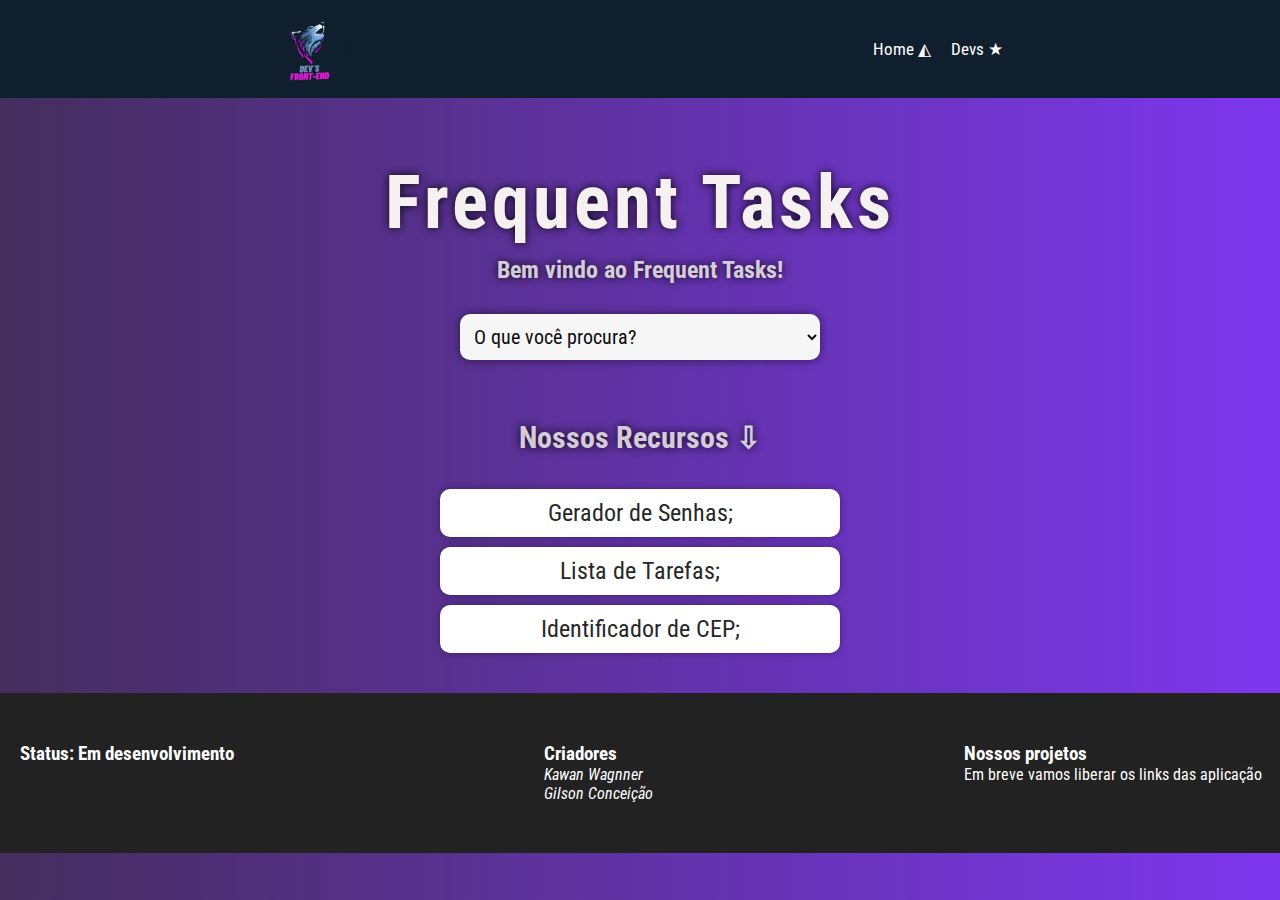
<file: index.html>
<!DOCTYPE html>
<html lang="pt-br">

<head>
    <meta charset="UTF-8">
    <meta http-equiv="X-UA-Compatible" content="IE=edge">
    <meta name="viewport" content="width=device-width, initial-scale=1.0">
    <title>Project Web</title>
    <link rel="stylesheet" href="./src/css/style.css">
</head>

<body>
    <header>
        <span class="logo">
            <abbr title="Página Principal"><a href="index.html">
                <img class="image_logo" src="src/assets/img/logo.png" alt="logo">
            </a></abbr>
        </span> 
        <nav class="menu_navbar">
            <ul class="itens_menu">
                <abbr title="Página Principal">
                    <li><a href="index.html">Home &#9709;</a></li>
                </abbr>
                <abbr title="Desenvolvedores/Novidades">
                    <li><a href="devs.html">Devs &#9733;</a></li>
                </abbr>
            </ul>
        </nav>
    </header>

    <main>
        <div class="about_website">
            <h1>Frequent Tasks</h1>
            <p>Bem vindo ao Frequent Tasks!</p>
            <form>
                <select name="options" id="seacrh">
                    <option value="o que você procura?">O que você procura?</option>
                    <option value="Gerador de senhas">Gerador de senhas</option>
                    <option value="Lista de tarefas">Lista de tarefas</option>
                    <option value="Buscador de CEP">Identificador de CEP</option>
                </select>
            </form>
        </div>

        <div class="functions">
            <p class="aplication">Nossos Recursos &#8681;</p>
            <br>
            <ul>
                <li> 
                    <a href="gerator-password.html">
                        Gerador de Senhas;
                    </a>
                    <p class="gerador">Essa função serve para criar senhas com um filtro de sua preferência.</p>
                </li>
                <li>
                    <a href="check-list.html">
                        Lista de Tarefas;
                    </a>
                    <p class="check_list">Essa função cria um <abbr title="Lista de tarefas">Check-List</abbr> interativo e funcional.</p>
                </li>
                <li>
                    <a href="id-cep.html">
                        Identificador de CEP;
                    </a>
                    <p class="id_cep">Essa função serve para identificar um CEP baseando-se em geolocalização.</p>
                </li>
            </ul>
        </div>
    </main>

    <footer>
        <div class="topic_footer">
            <h3>Status: Em desenvolvimento</h3>
        </div>
        <div class="topic_footer">
            <h3>Criadores</h3>
            <ul>
                <li><em>Kawan Wagnner</em></li>
                <li><em>Gilson Conceição</em></li>
            </ul>
        </div>
        <div class="topic_footer">
            <h3>Nossos projetos</h3>
            <span>Em breve vamos liberar os links das aplicação</span>
        </div>
    </footer>
</body>
<script src="src/js/guideReferenceOption.js" defer></script>
</html>
</file>
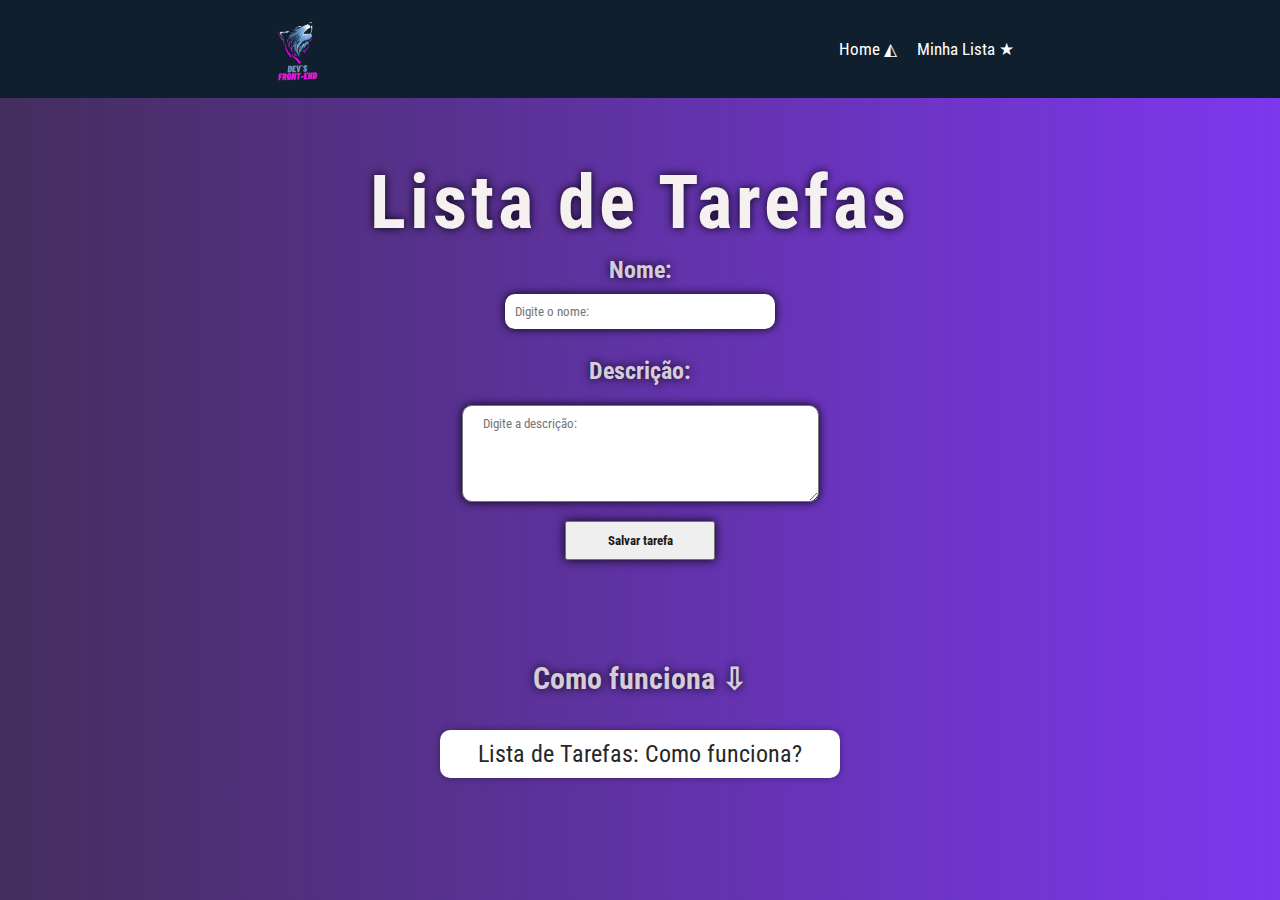
<file: check-list.html>
<!DOCTYPE html>
<html lang="pt-br">

<head>
    <meta charset="UTF-8">
    <meta http-equiv="X-UA-Compatible" content="IE=edge">
    <meta name="viewport" content="width=device-width, initial-scale=1.0">
    <title>Lista de Tarefas</title>
    <link rel="stylesheet" href="./src/css/style.css">
</head>

<body>
    <header>
        <span class="logo">
            <abbr title="Página Principal"><a href="index.html">
                <img class="image_logo" src="src/assets/img/logo.png" alt="logo">
            </a></abbr>
        </span> 
        <nav class="menu_navbar">
            <ul class="itens_menu">
                <abbr title="Página Principal">
                    <li><a href="index.html">Home &#9709;</a></li>
                </abbr>
                <abbr title="Ver Minha Lista Completa">
                    <li><a class="verlista" href="mylist.html">Minha Lista &#9733;</a></li>
                </abbr>
            </ul>
        </nav>
    </header>

    <main>
        <div class="about_website">
            <h1>Lista de Tarefas</h1>
            <p class="messageError"></p>
            <p>Nome:</p>
            <input class="nometarefa" type="text" id="title" placeholder="Digite o nome:">
            <br>
            <p>Descrição:</p>
            <textarea name="descricaotarefa" id="descricaotarefa" cols="40" placeholder="Digite a descrição:" rows="5"></textarea>
            <div class="salvartarefa">
                <button id="submit_task">
                    Salvar tarefa
                </button>
            </div>
        </div>

        <div class="functions">
            <p class="aplication">Como funciona &#8681;</p>
            <br>
            <ul>
                <li>
                    <a href="check-list.html">
                        Lista de Tarefas: Como funciona?
                    </a>
                    <p class="gerador">
                        Lista de Tarefas organiza suas suas tarefas com clareza. Primeiro escolha uma nome para a tarefa desejada, logo em seguida descreva a tarefa e aperte ou clique na tecla enter.
                    </p>
                </li>
            </ul>
        </div>
    </main>
</body>
<script src="src/js/checkList.js" defer></script>
</html>
</file>
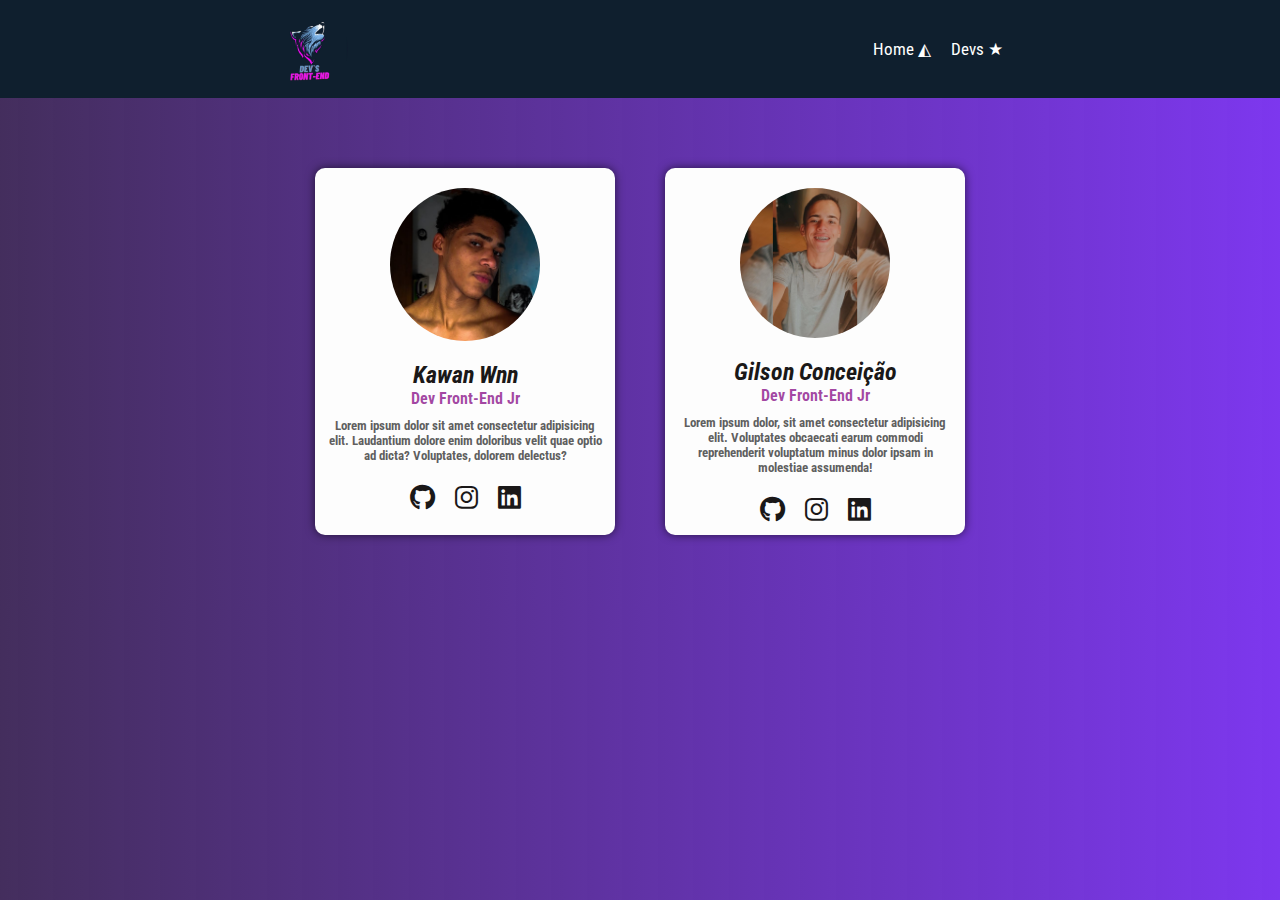
<file: devs.html>
<!DOCTYPE html>
<html lang="pt-br">

<head>
    <meta charset="UTF-8">
    <meta http-equiv="X-UA-Compatible" content="IE=edge">
    <meta name="viewport" content="width=device-width, initial-scale=1.0">
    <title>Devs of Web</title>
    <link rel="stylesheet" href="./src/css/style.css">
    <link rel="stylesheet" href="https://cdnjs.cloudflare.com/ajax/libs/font-awesome/6.2.0/css/all.min.css">
</head>

<body>
    <header>
        <span class="logo">
            <abbr title="Página Principal"><a href="index.html">
                <img class="image_logo" src="src/assets/img/logo.png" alt="logo">
            </a></abbr>
        </span> 
        <nav class="menu_navbar">
            <ul class="itens_menu">
                <abbr title="Página Principal">
                    <li><a href="index.html">Home &#9709;</a></li>
                </abbr>
                <abbr title="Desenvolvedores/Novidades">
                    <li><a href="#">Devs &#9733;</a></li>
                </abbr>
            </ul>
        </nav>
    </header>

    <section class="flex_about_devs">

            <div class="background_imgg">
                <img class="img_dev" src="src/assets/img/image_kawan_dev.jpeg" alt="Kawan">
                <h2>Kawan Wnn</h2>
                <h4>Dev Front-End Jr</h4>
                <p class="biography">Lorem ipsum dolor sit amet consectetur adipisicing elit. Laudantium dolore enim doloribus velit quae optio ad dicta? Voluptates, dolorem delectus?</p>
                <ul class="icons_dev">
                    <li><i class="fa-brands fa-github"></i></li>
                    <li><i class="fa-brands fa-instagram"></i></li>
                    <li><i class="fa-brands fa-linkedin"></i></li>
                </ul>
            </div>

            <div class="background_imgg">
                <img class="img_dev" src="src/assets/img/image_gilson_conceicao.jpg" alt="Gilson">
                <h2>Gilson Conceição</h2>
                <h4>Dev Front-End Jr</h4>
                <p class="biography">Lorem ipsum dolor, sit amet consectetur adipisicing elit. Voluptates obcaecati earum commodi reprehenderit voluptatum minus dolor ipsam in molestiae assumenda!</p>
                <ul class="icons_dev">
                    <li><i class="fa-brands fa-github"></i></li>
                    <li><i class="fa-brands fa-instagram"></i></li>
                    <li><i class="fa-brands fa-linkedin"></i></li>
                </ul>
            </div>
    </section>
</body>

</html>
</file>
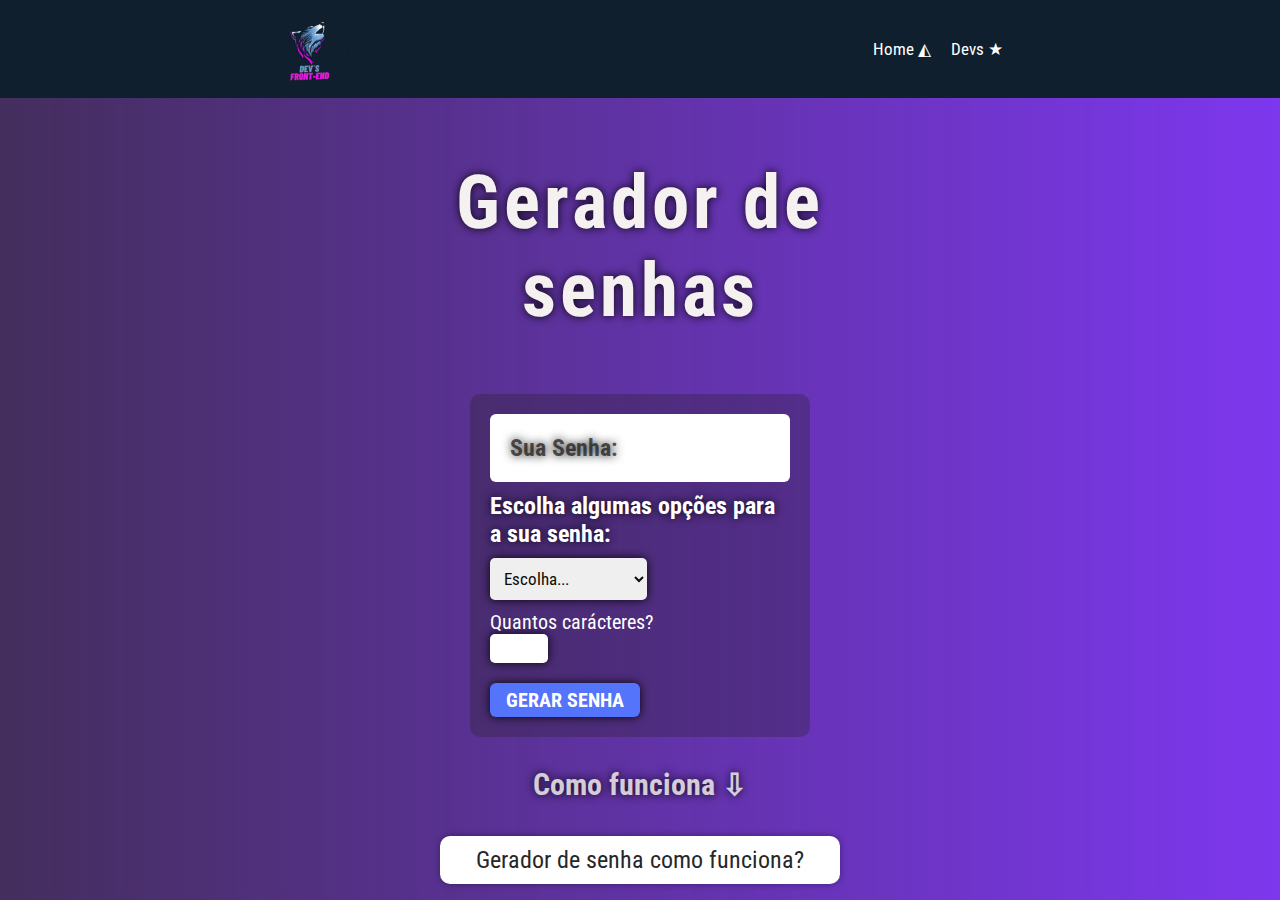
<file: gerator-password.html>
<!DOCTYPE html>
<html lang="pt-br">

<head>
    <meta charset="UTF-8">
    <meta http-equiv="X-UA-Compatible" content="IE=edge">
    <meta name="viewport" content="width=device-width, initial-scale=1.0">
    <title>Gerador de Senhas</title>
    <link rel="stylesheet" href="./src/css/style.css">
</head>

<body>
    <header>
        <span class="logo">
            <abbr title="Página Principal"><a href="index.html">
                <img class="image_logo" src="src/assets/img/logo.png" alt="logo">
            </a></abbr>
        </span> 
        <nav class="menu_navbar">
            <ul class="itens_menu">
                <abbr title="Página Principal">
                    <li><a href="index.html">Home &#9709;</a></li>
                </abbr>
                <abbr title="Desenvolvedores/Novidades">
                    <li><a href="devs.html">Devs &#9733;</a></li>
                </abbr>
            </ul>
        </nav>
    </header>

    <main>
        <div class="about_website">
            <h1 onclick="teste()">Gerador de senhas</h1>
        </div>

        <div class="gerator-password">
            <p class="res-password">
                Sua Senha: <span class="result"></span>
            </p>

            <p class="paragraph">Escolha algumas opções para a sua senha: </p>
            <select name="lista" id="checked_type_password">
                <option value="escolha" >Escolha...</option>
                <option value="Apenas números" >Apenas números</option>
                <option value="Apenas letras">Apenas letras</option>
                <option value="Letras e números">Letras e números</option>
            </select>

            <label for="quant" class="quant">
                Quantos carácteres?
                <input class="qtdn" type="number" id="quantWordsOrLetters">
                
            </label>

            <button onclick="geratorPassword()" class="btn-gerete-password">GERAR SENHA</button>
        </div>

        <div class="functions">
            <p class="aplication">Como funciona &#8681;</p>
            <br>
            <ul>
                <li>
                    <a href="gerator-password.html">
                        Gerador de senha como funciona?
                    </a>
                    <p class="gerador">
                        Escolha o filtro de sua preferência, logo depois selecione a campo disponível acima e aperte enter ou clique no botão.
                    </p>
                </li>
            </ul>
        </div>
    </main>
</body>
<script src="src/js/geratorPassword.js" defer></script>

</html>
</file>
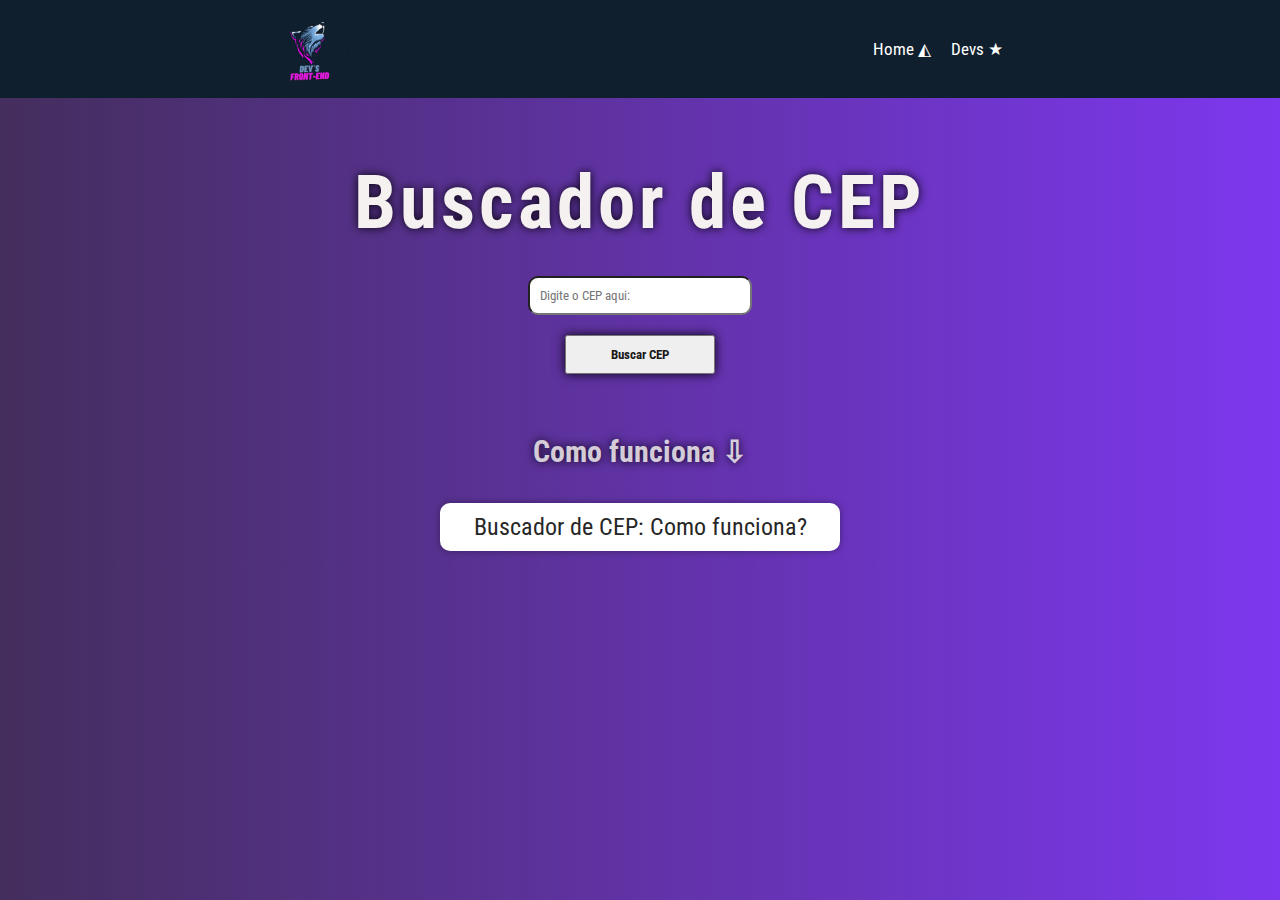
<file: id-cep.html>
<!DOCTYPE html>
<html lang="pt-br">

<head>
    <meta charset="UTF-8">
    <meta http-equiv="X-UA-Compatible" content="IE=edge">
    <meta name="viewport" content="width=device-width, initial-scale=1.0">
    <title>Buscador de CEP</title>
    <link rel="stylesheet" href="./src/css/style.css">
</head>

<body>
    <header>
        <span class="logo">
            <abbr title="Página Principal"><a href="index.html">
                <img class="image_logo" src="src/assets/img/logo.png" alt="logo">
            </a></abbr>
        </span> 
        <nav class="menu_navbar">
            <ul class="itens_menu">
                <abbr title="Página Principal">
                    <li><a href="index.html">Home &#9709;</a></li>
                </abbr>
                <abbr title="Suporte/Dúvidas">
                </abbr>
                
                <abbr title="Desenvolvedores">
                    <li><a href="devs.html">Devs &#9733;</a></li>
                </abbr>
            </ul>
        </nav>
    </header>

    <main>
        <div class="about_website">
            <h1>Buscador de CEP</h1>
            <form>
                <input class="digitecep" id="searchCep" type="text" placeholder="Digite o CEP aqui:">
                <div class="buscarcep">
                    <button id="btn-submit">
                        Buscar CEP
                    </button>
                </div>
            </form>

            <div class="result"></div>
        </div>

        <div class="functions">
            <p class="aplication">Como funciona &#8681;</p>
            <br>
            <ul>
                <li>
                    <a href="id-cep.html">
                        Buscador de CEP: Como funciona?
                    </a>
                    <p class="gerador">
                        Lista de Tarefas organiza suas suas tarefas com clareza. Primeiro escolha uma nome para a tarefa desejada, logo em seguida descreva a tarefa e aperte ou clique na tecla enter.
                    </p>
                </li>
            </ul>
        </div>
    </main>
</body>
<script src="./src/js/searchCep.js" defer></script>
</html>
</file>
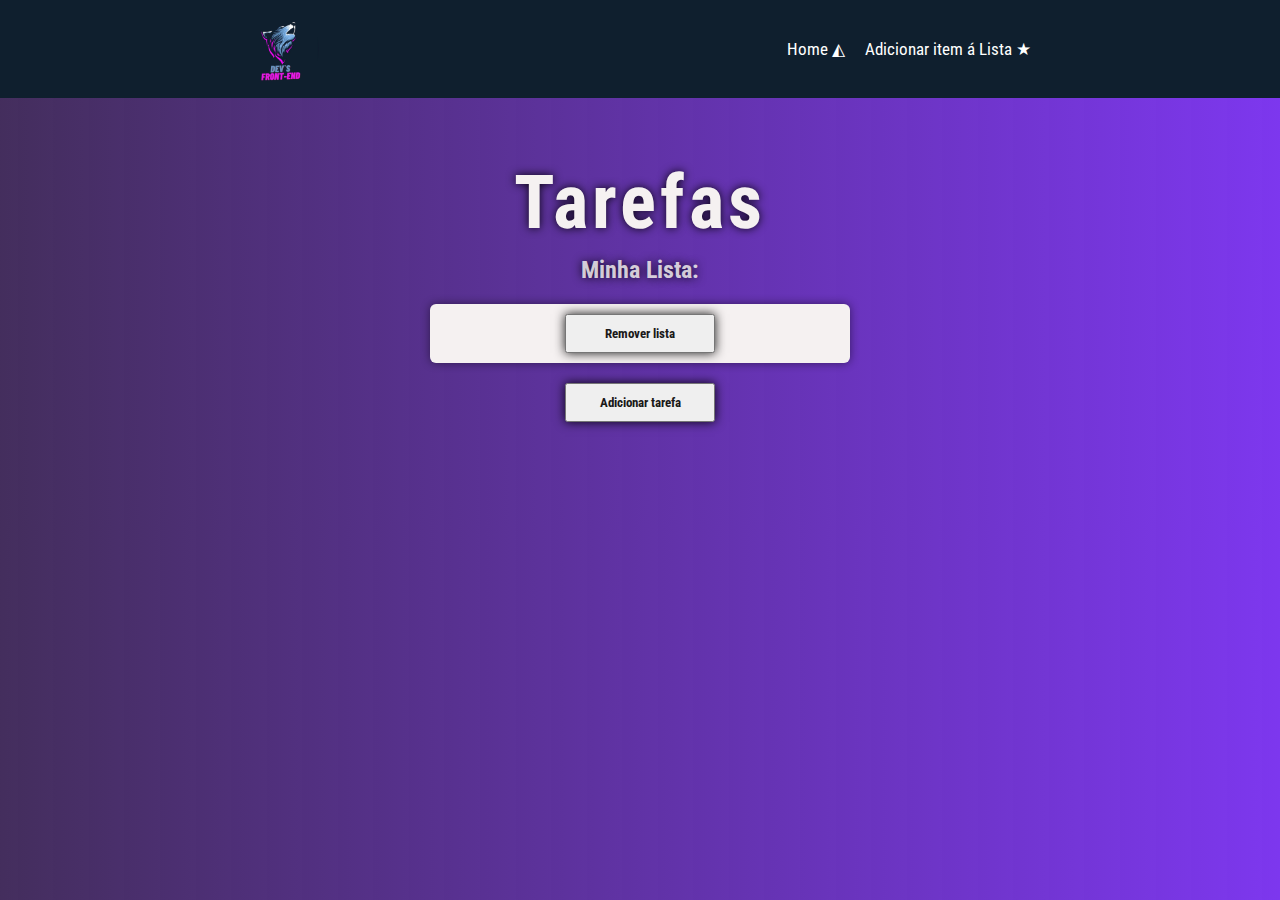
<file: mylist.html>
<!DOCTYPE html>
<html lang="pt-br">

<head>
    <meta charset="UTF-8">
    <meta http-equiv="X-UA-Compatible" content="IE=edge">
    <meta name="viewport" content="width=device-width, initial-scale=1.0">
    <title>Minha Lista</title>
    <link rel="stylesheet" href="./src/css/style.css">
</head>

<body>
    <header>
        <span class="logo">
            <abbr title="Página Principal"><a href="index.html">
                <img class="image_logo" src="src/assets/img/logo.png" alt="logo">
            </a></abbr>
        </span> 
        <nav class="menu_navbar">
            <ul class="itens_menu">
                <abbr title="Página Principal">
                    <li><a href="index.html">Home 	&#9709;</a></li>
                </abbr>
                </abbr>
                <abbr title="Adicionar á Minha Lista">
                    <li><a class="verlista" href="check-list.html">Adicionar item á Lista &#9733;</a></li>
                </abbr>
            </ul>
        </nav>
    </header>

    <main>
        <div class="about_website">
            <h1>Tarefas</h1>
            <p>Minha Lista:</p>

            <div class="conatainer_tasks">
                <div id="data_list"></div>
                 <button class="removeList">Remover lista</button>
            </div>
            
            <div class="salvartarefa">
                <button onclick="addMoreTask()">
                    Adicionar tarefa
                </button>
            </div>
        </div>
    </main>
</body>
<script src="src/js/showListUser.js" defer></script>
</html>
</file>
<file: src/css/style.css>
@charset "UTF-8";
@import url('https://fonts.googleapis.com/css2?family=Inter+Tight&family=Roboto+Condensed&display=swap');

* {
    color: #1a1818;
    text-decoration: none;
    margin: 0;
    padding: 0;
    list-style-type: none;
    font-family: 'Roboto Condensed', sans-serif;
}

body {
    background-image: linear-gradient(to left, #7b34eefb, rgba(33, 7, 63, 0.842));
}

/* -------------  Index.html --------------- */

/* cabeçalho */

header {
    background-color: #0F1F2E;
    display: flex;
    justify-content: space-around;
    align-items: center;
    padding: 10px;
}

.image_logo {
    display: block;
    border-radius: 100%;
    width: 80px;
}


.itens_menu {
    display: flex;
}

.itens_menu a {
    text-decoration: none;
    color: #ffffff;
    font-size: 17px;
    padding: 10px;
}

/* centro - about */

.about_website {
    max-width: 600px;
    text-align: center;
    margin: 60px auto;
    font-size: 15px;
}

.about_website h1 {
    text-shadow: 0 0 10px #000000e8;
    letter-spacing: 4px;
    color: #f5f1f1;
    font-size: 5em;
}

.about_website > p {
    color: #f1ededda;
    text-decoration: underline;
    font-size: 24px;
    margin: 10px 0;
}

form {
    margin: 30px auto;
}

#seacrh {
    background-color: #f6f6f7;
    color: #0c0c0c;
    outline: none;
    border-radius: 10px;
    box-shadow: 0 0 10px #0000008a;
    border: none;
    font-size: 20px;
    width: 60%;
    padding: 10px;
    margin: auto;
}

.btn_search {
    background-color: #7023ec;
    color: #ffffff;
    border-radius: 5px;
    font-size: 20px;
    padding: 10px;
    border: none;
}

.btn_search {
    cursor: pointer;
    padding: 10px;
}

option {
    color: #0c0c0c;
}

/* rodapé  */

footer {
    color: #ffffff;
}

/* gerador de informações */

.gerador {
    display: none;
}

.check_list {
    display: none;
}

.id_cep {
    display: none;
}

li:hover > p {
    color: #ffffff54;
    display: block;
    transition: .5s;
    background-color: rgba(53, 53, 235, 0.514);
}

li > p:hover {
    color: #ffffffcc;
    cursor: pointer;
    margin: 20px 0;
}

.aplication {
    color: #f1ededda;
    text-shadow: 0 0 10px #000000e8;
    font-weight: bold;
    font-size: 1.5em;
    margin-top: 30px;
}

.functions {
    font-size: 20px;
    text-align: center;
    max-width: 400px;
    margin: auto; 
}

.functions li {
    margin: 10px 0;
}

.functions a {
    background-color: #ffffff;
    box-shadow: 0 0 7px #0000005d;
    border-radius: 10px;
    display: block;
    font-size: 1.2em;
    color: #272727;
    padding: 10px;
    margin: 20 0px;
}

li > p {
    background-color: #f3effaa1;
    padding: 10px;
    border: #2f3133;
    border-radius: 6px;
}

.about_website>p {
    text-decoration: none;
}


/* ----------------  Gerador de senhas -------------------  */


.res-password {
    background-color: #fff;
    color: #0c0c0ca8;
    text-shadow: 0;
    border-radius: 6px;
    padding: 20px;
}

.gerator-password {
    background-color: #2421214d;
    padding: 20px;
    border-radius: 10px;
    max-width: 300px;
    margin: auto;
}

.gerator-password label {
    display: block;
    font-size: 20px;
    margin: 10px 0;
}

input {
    display: block  ;
}

label {
    color: #fff;
    margin: 10px 0 ;
    font-size: 13px;
}


.btn-gerete-password {
    background-color: #5574fc;
    color: #ffffff;
    cursor: pointer;
    font-size: 20px;
    border: none;
    border-radius: 6px;
    margin: 10px 0 0 0 ;
    padding: 5px 10px;
}

select {
    font-size: 17px;
    padding: 5px;
    display: block;
    color: #0c0c0c;
}

#quantWordsOrLetters {
    width: 50px;
    font-size: 18px;
    padding: 4px;
}

#quantCaraters {
    font-size: 20px;
    width: 50px;
}

.paragraph {
    color: #fff;
    margin: 10px 0;
}

.digitecep {
    width: 200px;
    margin: 20px auto;
}

.digitecep {
    width: 200px;
    margin: 20px auto;
}

.qtdn {
    padding: 10px;
    border-radius: 5px;
    border: none;
    box-shadow:0 0 10px #000000e8;
}

#checked_type_password {
    padding: 10px;
    border-radius: 5px;
    border: none;
    box-shadow:0 0 10px #000000e8;
}

.data-cep {
    background-color: #fff;
    font-size: 18px;
    padding: 10px;
    border-radius: 10px;
    max-width: 300px;
    margin: 20px auto;
}


/* ----------------  Check List -------------------  */

.nometarefa {
    padding: 10px;
    border-radius: 10px;
    margin: 10px auto;
    border: none;
    box-shadow:0 0 10px #000000e8;
}

.nometarefa {
    width: 250px;
    margin: auto;
}

#descricaotarefa {
    padding: 10px;
    border-radius: 10px;
    margin: 10px 0;
    text-indent: 10px;
    box-shadow:0 0 10px #000000e8;
}

div > p {
    color: #f1ededda;
    text-shadow: 0 0 10px #000000e8;
    font-weight: bold;
    font-size: 1.5em;
}

div > button {
    text-align: center;
    font-weight: bold;
    padding: 10px;
    width: 150px;
    box-shadow:0 0 10px #000000e8;
}

.salvartarefa {
    text-align: center;
    height: 80px;
    margin-top: 5px;
}


.digitecep {
    width: 200px;
    margin: 20px auto;
    padding: 10px;
    border-radius: 10px;
}


.conatainer_tasks {
    background-color: #f5f1f1;
    max-width: 400px;
    margin: 20px auto;
    padding: 10px;
    border-radius: 6px;
    box-shadow: 0 0 10px #0000007a;
    position: relative;
}


.tasks {
    background-color: #2222221c;
    color: #ffffff;
    margin: 10px ;
    position: relative;
    padding: 10px;
    text-align: left;
}

.date {
    position: absolute; 
    top: 5px;
    right: 5px;
    font-size: 14px;
}

.btn_remove_task {
    background-color: #f14223;
    border: none;
    color: #ffffffe3;
    cursor: pointer;
    width: 60px;
    box-shadow: 0 0 0 #00000000;
    position: absolute; 
    top: 0;
    right: 0;
    padding: 10px;
    transition: .5s;
}

.btn_remove_task:hover {
    background-color: #e62806;
}


/* footer */

footer {
    background-color: #222;
    display: flex;
    width: 97%;
    justify-content: space-between;
    padding: 50px 20px;
    margin-top: 40px;
}

.topic_footer h3, span, em {
    color: #fff;
}
/* ----------------  Devs  -------------------  */

.flex_about_devs {
    display: flex;
    max-width: 700px;
    justify-content: space-around;
    flex-wrap: wrap;
    margin: 50px auto;
}

.flex_about_devs  h2 {
    text-align: center; 
    font-style: italic;
}

.flex_about_devs h4 {
    text-align: center; 
    color: #800080b7;
}

.img_dev {
    display: block;
    width: 150px;    
    border-radius: 100%;
    margin: 20px auto;
}

.biography {
    text-align: center;
    font-size: small;
    color: #0c0c0cab;
    margin: 10px;
    text-shadow: 0 0 0 #00000000;
}

.icons {
    padding: 10px;
    width: 30px;
    height: auto;
}

.background_imgg {
    background-color: #fdfdfd;
    box-shadow: 0 0 10px rgba(0, 0, 0, 0.603);
    margin: 20px 0;
    border-radius: 10px;
    width: 300px;
}

.icons_dev {
    display: flex;
    align-items: center;
    justify-content: center;
}

.icons_dev li {
    font-size: 26px;
    margin: 10px;
}


@media screen and (max-width: 500px) {
    footer {
        display: block;
    }

    .topic_footer {
        margin: 30px 0;
    }
}
</file>
